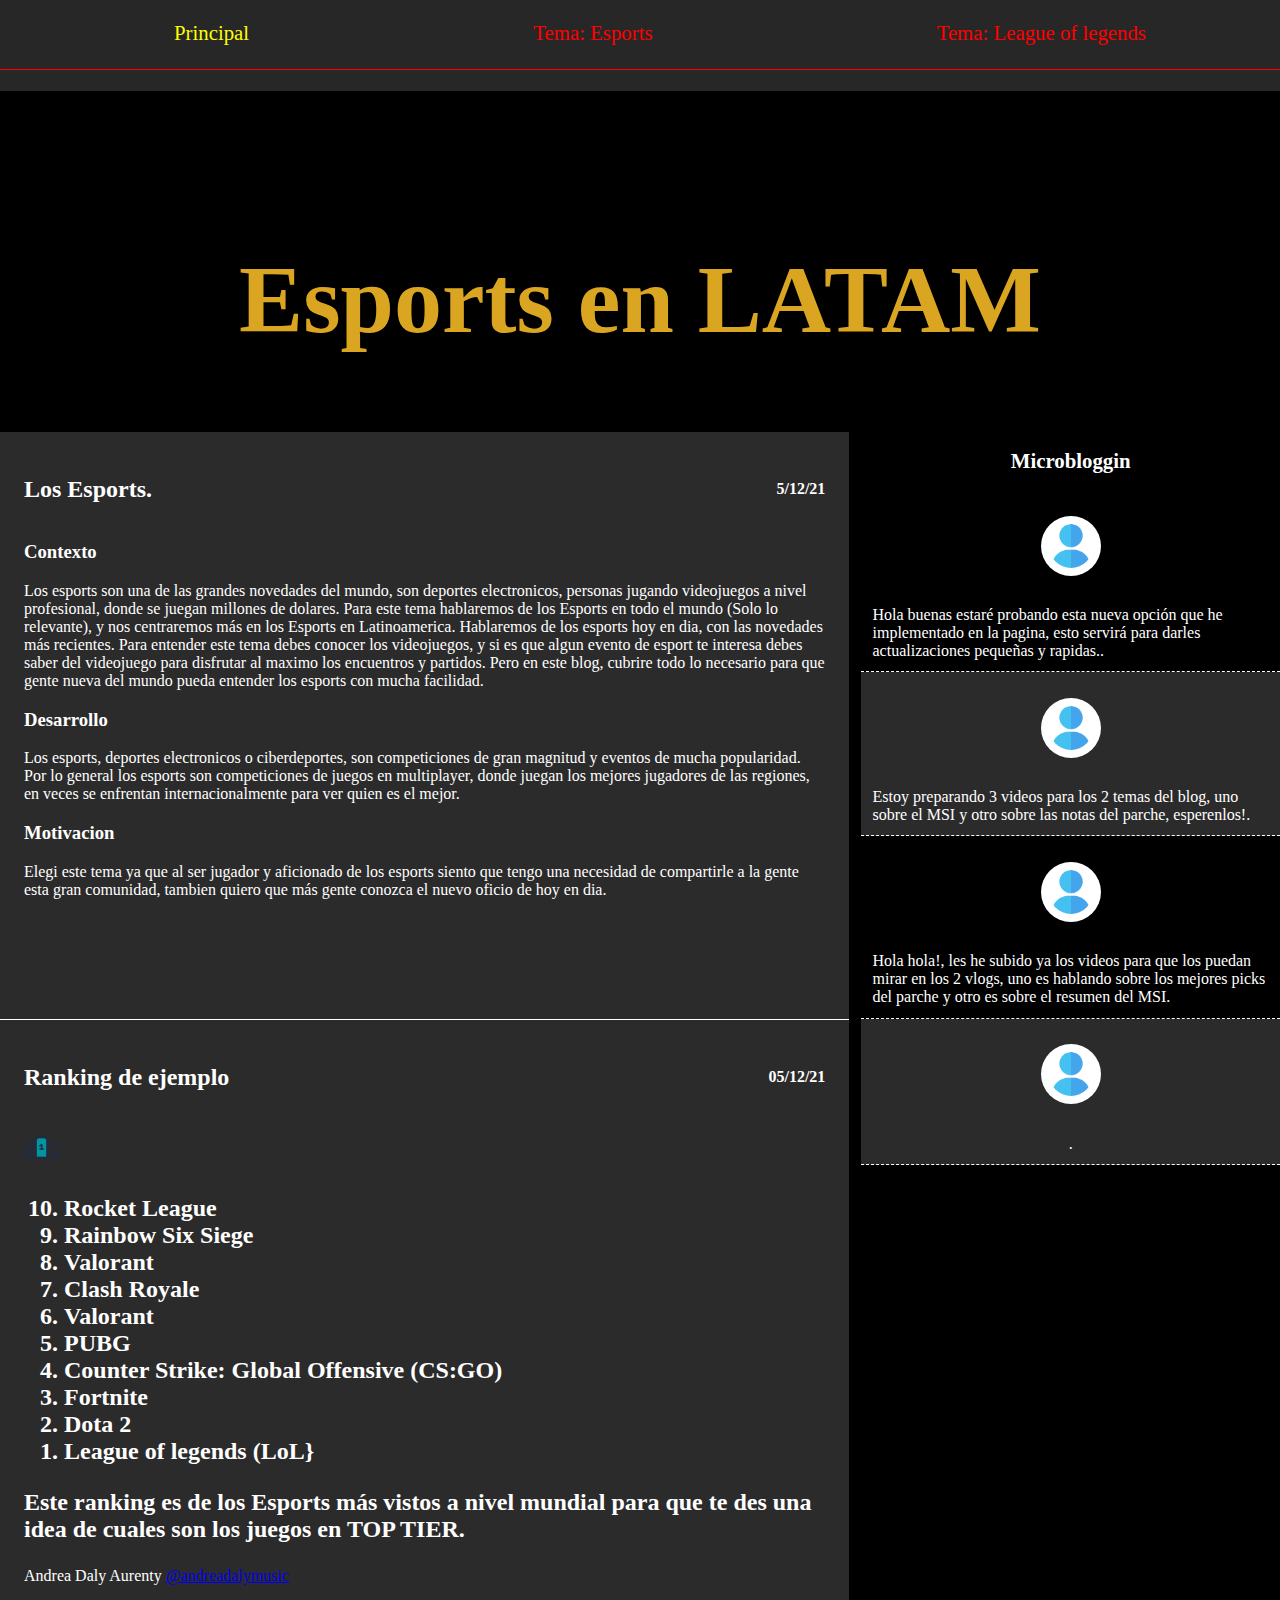
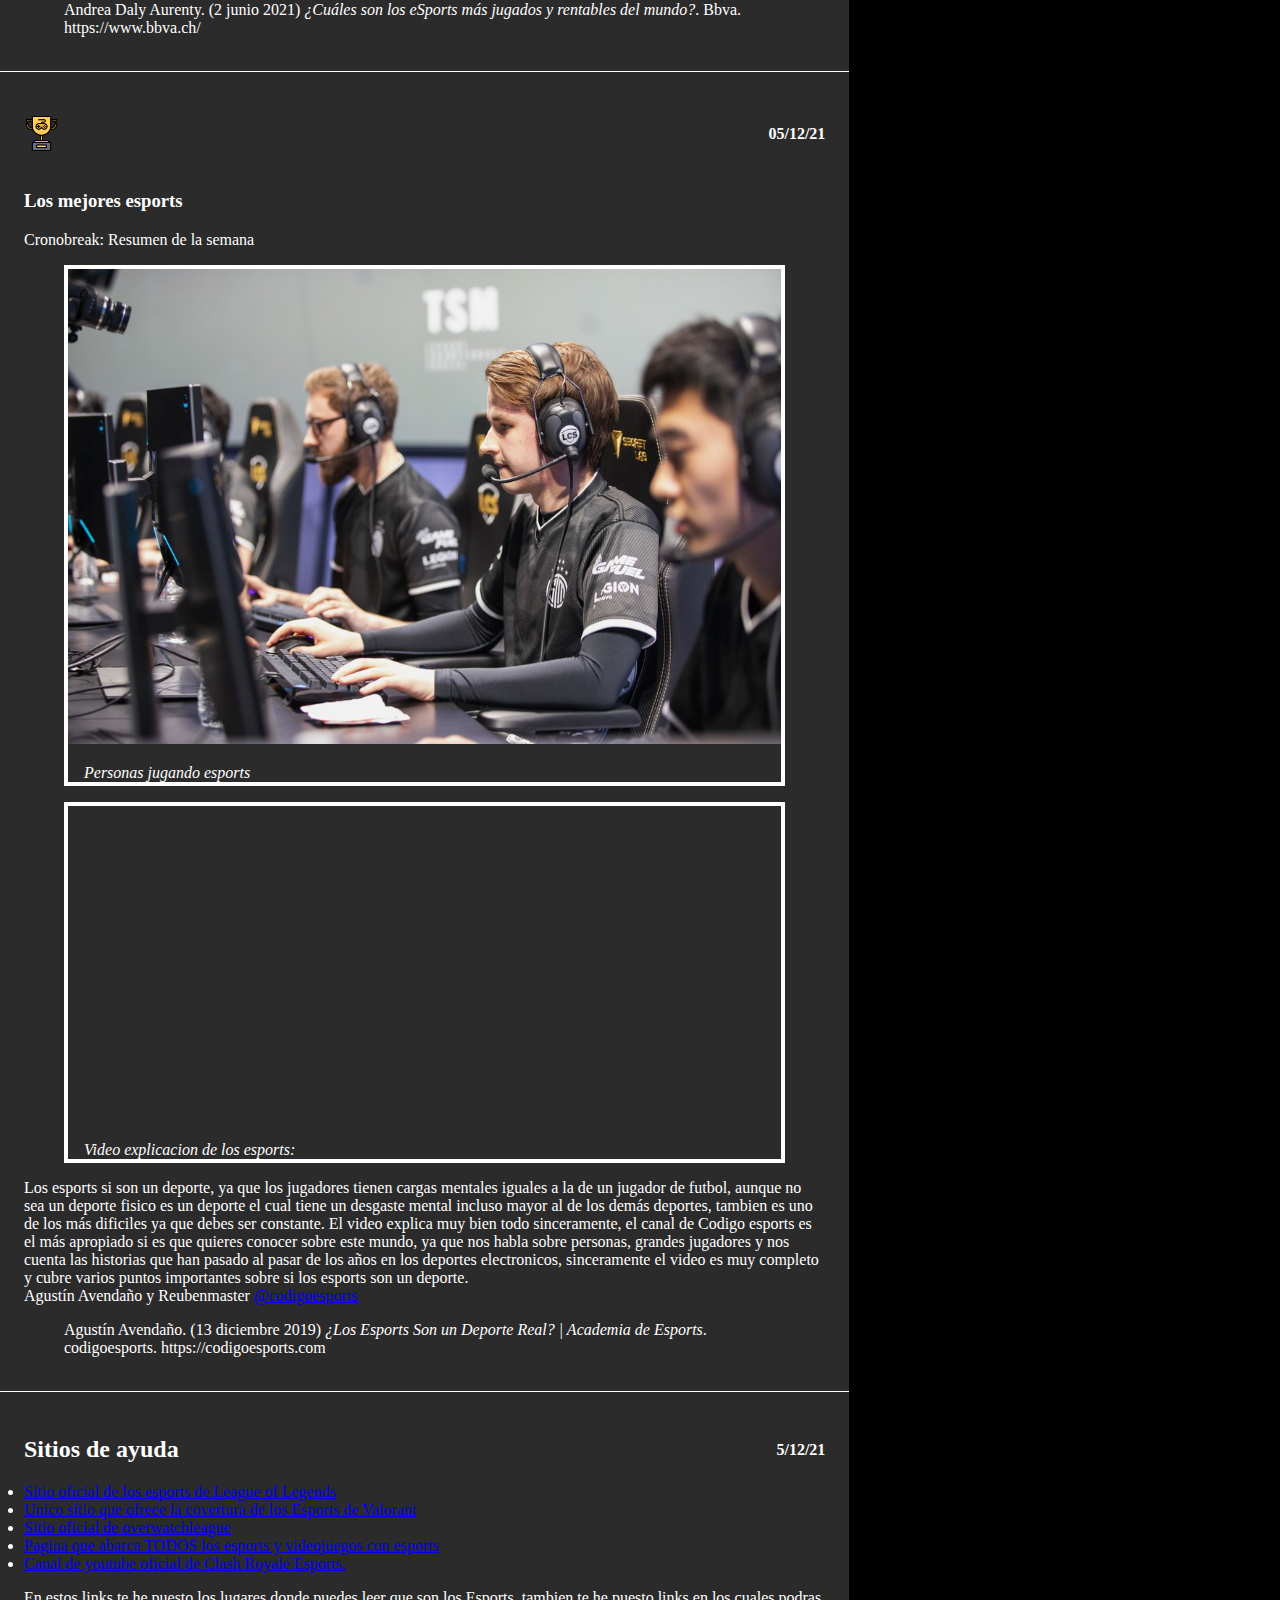
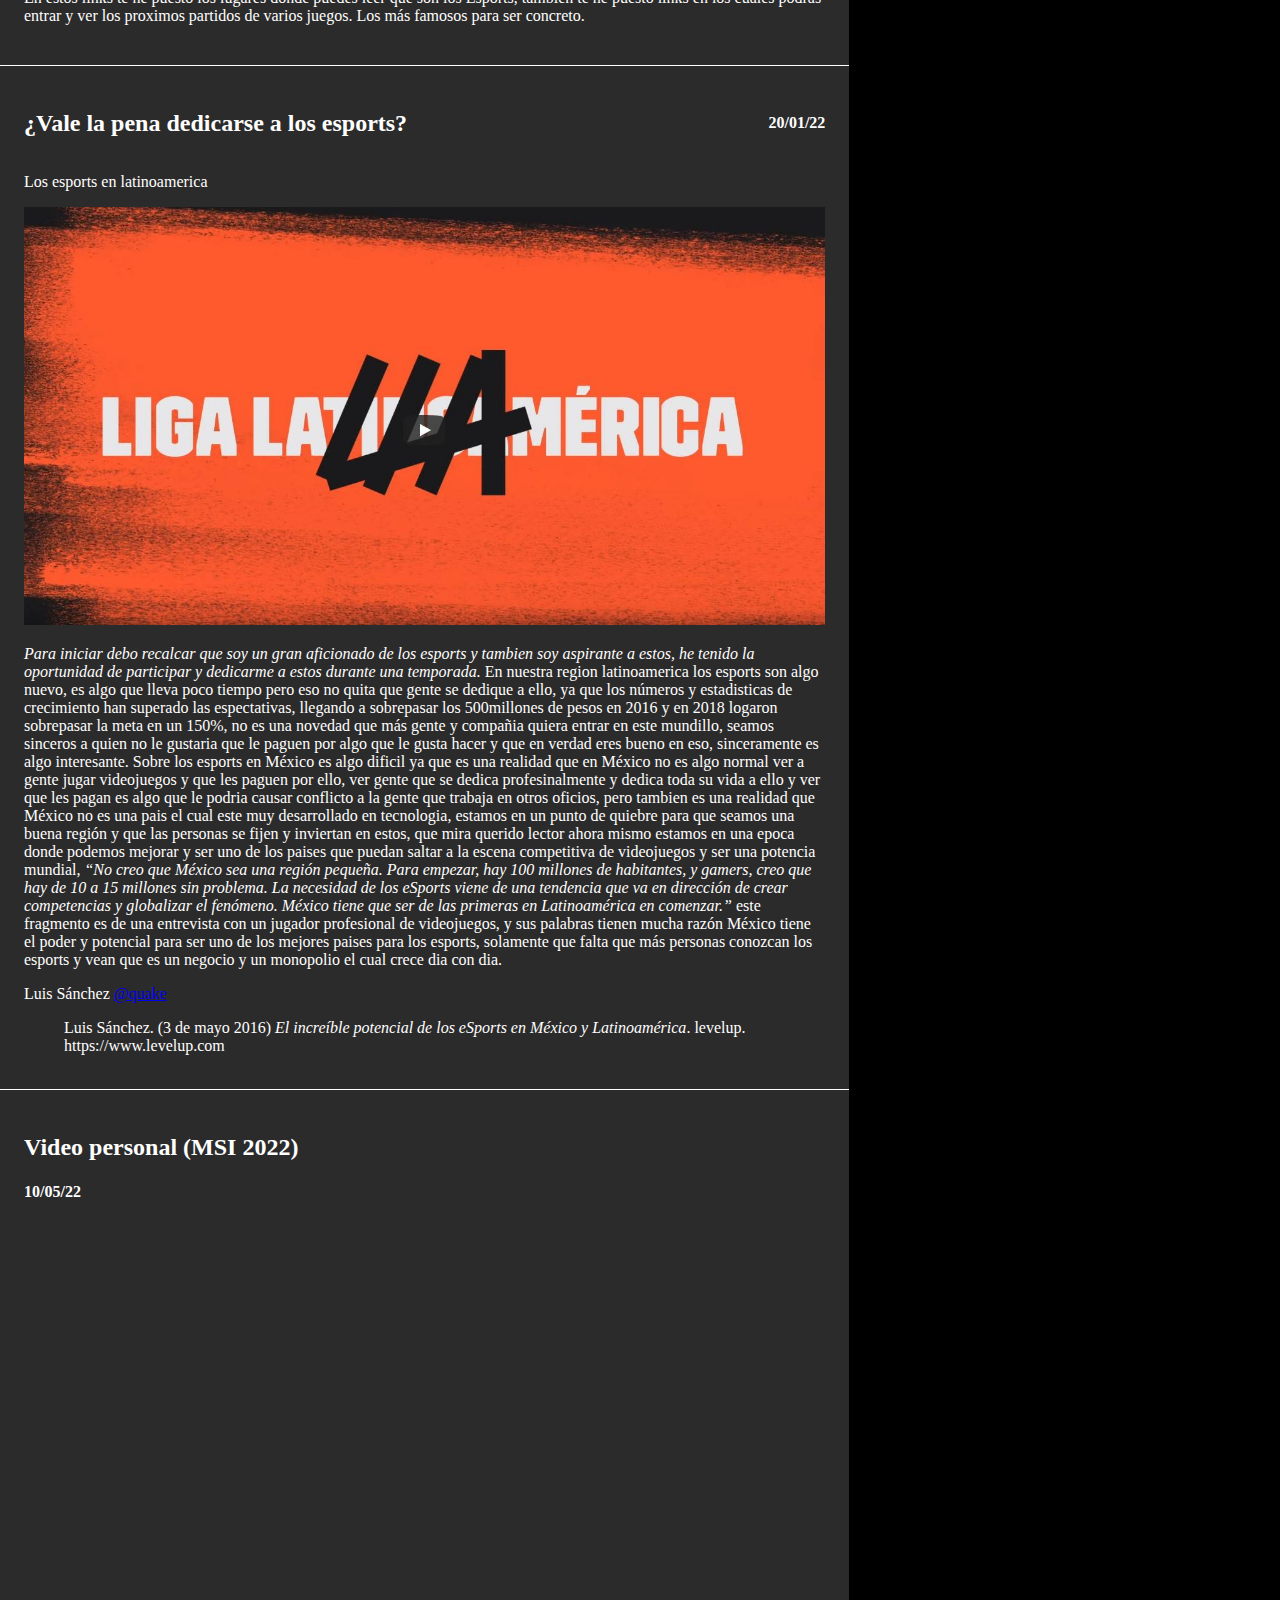
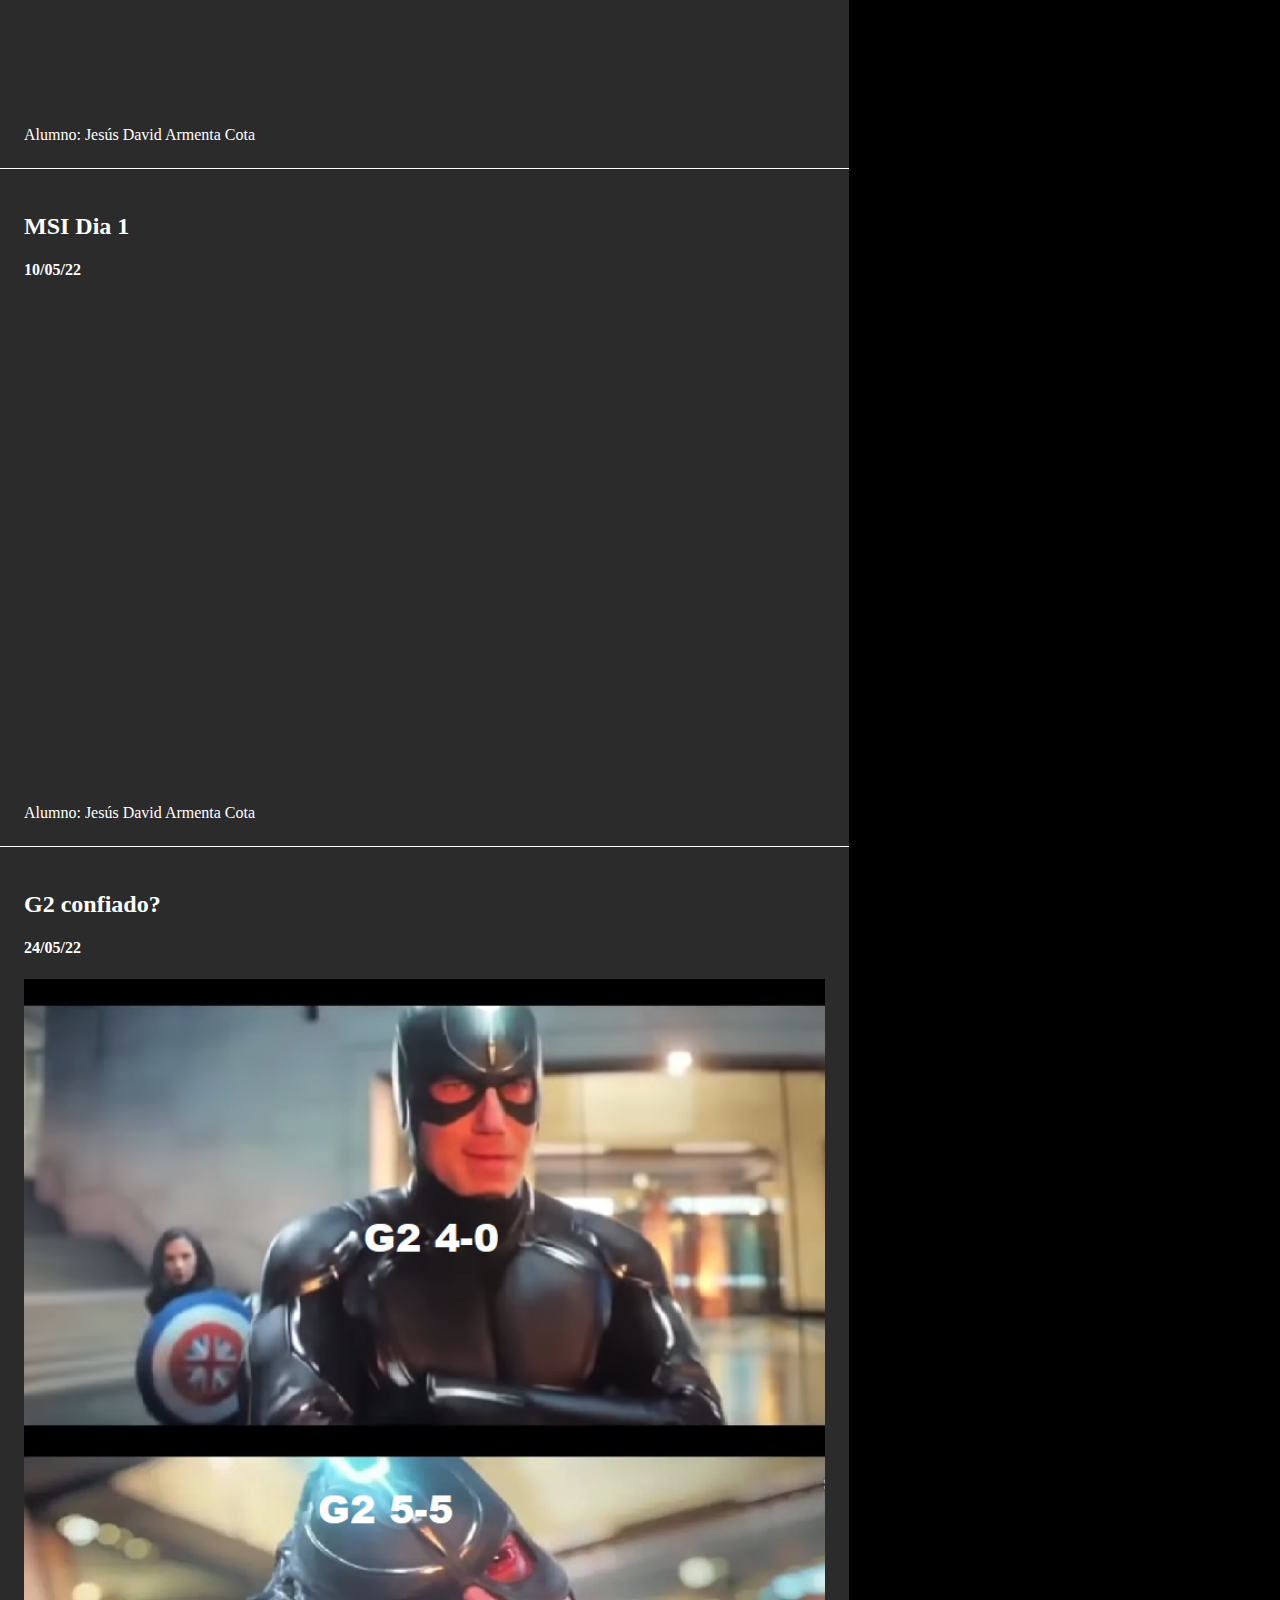
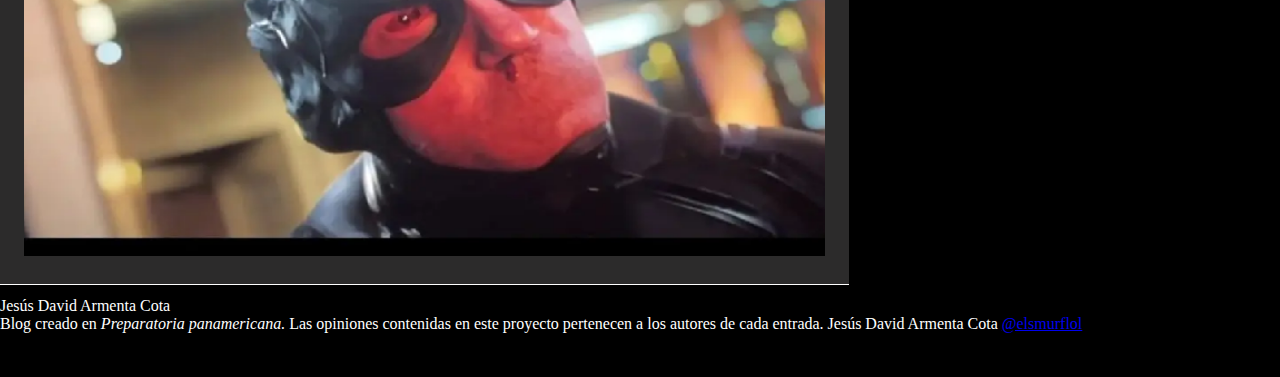
<file: mi_primer_tema.html>
<!DOCTYPE html>
<!-- TODO: lang es el atributo de html se escribe así <html lang='es'> -->
<html lang='es'> 
   <head>
     <meta charset="UTF-8">
     <title> Esports </title>
<link rel="stylesheet" href="assets/styles/estilos_jesus.css">
    </head> 
   <body>

<!-- inicia barra de navegación --> 
<nav>
    <ul>
        <li><a class="resaltado" href="index.html" target="_blank">Principal</a></li>
        <!-- Temas de mi equipo -->
        <li><a href="mi_primer_tema.html">Tema: Esports</a></li>
        <li><a href="mi_segundo_tema.html">Tema: League of legends</a></li>
    </ul>
</nav>
<!-- termina barra de navegación -->


       <!--empieza mi blog-->
       <section>
           <!--empieza el titulo de mi blog-->
           <header id="titulo_del_vlog">
               <h1>Esports en LATAM</h1>
           </header>
           <!-- termina el titulo de mi blog -->

           <!-- empieza contenido principal -->
           <main>
               <!--inicia entrada:Los Esports.-->

            <article>
                <header>
                    <hgroup>
                        <!-- Título del artículo -->
                        <h2>Los Esports.</h2>
                        <!-- Fecha en la que se escribió el artículo -->
                        <h4>5/12/21</h4>
                    </hgroup>
                </header>
                <!-- inicia contenido del articulo -->
                <div>
                    <h3>Contexto</h3>
                    <p>Los esports son una de las grandes novedades del mundo, son deportes electronicos, personas jugando videojuegos a nivel profesional, donde se juegan millones de dolares.
                    Para este tema hablaremos de los Esports en todo el mundo (Solo lo relevante), y nos centraremos más en los Esports en Latinoamerica.
                    Hablaremos de los esports hoy en dia, con las novedades más recientes.
                    Para entender este tema debes conocer los videojuegos, y si es que algun evento de esport te interesa debes saber del videojuego para disfrutar al maximo los encuentros y partidos.
                    Pero en este blog, cubrire todo lo necesario para que gente nueva del mundo pueda entender los esports con mucha facilidad. 
                    </p>

                    <h3>Desarrollo</h3>
                    <p>Los esports, deportes electronicos o ciberdeportes, son competiciones de gran magnitud y eventos de mucha popularidad. Por lo general los esports son competiciones de juegos en multiplayer, donde juegan los mejores jugadores de las regiones, en veces se enfrentan internacionalmente para ver quien es el mejor.</p>
                    
                    <h3>Motivacion</h3>
                    <p>Elegi este tema ya que al ser jugador y aficionado de los esports siento que tengo una necesidad de compartirle a la gente esta gran comunidad, tambien quiero que más gente conozca el nuevo oficio de hoy en dia.  </p>
                </div>  
                <!--Termina contenido del articulo -->
                <footer>


                </footer>
            </article>
            <!-- Fin entrada: Los Esports-->
             
            <!-- inicia entrada: ranking -->
             <article>
                <header>
                    <hgroup>
                        <!-- Título del artículo -->
                        <h2>Ranking de ejemplo</h2>
                        <!-- Fecha en la que se escribió el artículo -->
                        <h4>05/12/21</h4>
                    </hgroup>
                </header>
                <!-- inicia contenido del artículo -->
                <div>
                    <h2> <img src="/assets/images/ranking-podium-png-3-Transparent-Images.png" alt="ilustracion 1r articulo" height="35px" width="auto" foto ranking </h2> 
                    <!-- TODO: esta etiqueta no está cerrada.  -->
                    <!-- Empieza mi ranking en orden inverso -->
                    <ol reversed>
                        <li>Rocket League</li>
                        <li>Rainbow Six Siege</li>
                        <li>Valorant</li>
                        <li>Clash Royale</li>
                        <li>Valorant</li>
                        <li>PUBG</li>
                        <li>Counter Strike: Global Offensive (CS:GO)</li>
                        <li>Fortnite</li>
                        <li>Dota 2</li>
                        <li>League of legends (LoL}</li>
                    </ol>
                    <!-- Termina mi ranking en orden inverso -->
                    <p>Este ranking es de los Esports más vistos a nivel mundial para que te des una idea de cuales son los juegos en TOP TIER.</p>
                </div>
                <!-- Termina contenido del artículo -->
                <footer>
                 <!-- Datos del autor -->
        <div>
            <span>Andrea Daly Aurenty</span> <a href="www.bbva.ch/noticia/cuales-son-los-esports-mas-jugados-del-mundo/" target="_blank">@andreadalymusic</a>
        </div>
        <!-- fin datos del autor -->
        <!-- bibliografía -->
        <blockquote>
            <p>Andrea Daly Aurenty. (2 junio 2021) <i>¿Cuáles son los eSports más jugados y rentables del mundo?</i>. Bbva. https://www.bbva.ch/</p>
        </blockquote>
        <!-- fin bibliografía -->
                </footer>
            </article>
            <!-- fin entrada: ranking -->
            
            <!-- inicia entrada: sitios oficiales -->
            <article>
                <header>
                    <hgroup>
                        <!-- Título del artículo -->
                        <h2> <img src="/assets/images/trofeo.png" alt="ilustracion 1º Articulo" height="35px" width="auto" Los esports </h2>
                            
                        <!-- Fecha en la que se escribió el artículo -->
                        <h4>05/12/21</h4>
                    </hgroup>
                </header>
                <!-- inicia contenido del artículo -->
                <div>
                    <h3>Los mejores esports</h3>
                    <p>Cronobreak: Resumen de la semana</p>

                    <!-- inicia ilustración del artículo -->
        <figure class="ilustracion">
            <img src="assets/images/tsm-lcs-2020.jpg" alt="ilustracion 1º artículo" height="auto" width="100%">
            <figcaption>Personas jugando esports</figcaption>
        </figure>

        <figure class="ilustracion">
        <iframe width="100%" height="315" src="https://www.youtube.com/embed/A7tLX9ejk3E" title="YouTube video player" frameborder="0" allow="accelerometer; autoplay; clipboard-write; encrypted-media; gyroscope; picture-in-picture" allowfullscreen></iframe>
        <figcaption> Video explicacion de los esports:</figcaption>
        
        </figure> 
        Los esports si son un deporte, ya que los jugadores tienen cargas mentales iguales a la de un jugador de futbol, aunque no sea un deporte fisico es un deporte el cual tiene un desgaste mental incluso mayor al de los demás deportes, tambien es uno de los más dificiles ya que debes ser constante.
        El video explica muy bien todo sinceramente, el canal de Codigo esports es el más apropiado si es que quieres conocer sobre este mundo, ya que nos habla sobre personas, grandes jugadores y nos cuenta las historias que han pasado al pasar de los años en los deportes electronicos, sinceramente el video es muy completo y cubre varios puntos importantes sobre si los esports son un deporte.
        <footer>
            <!-- Datos del autor -->
            <div>
                <span>Agustín Avendaño y Reubenmaster</span> <a href="https://www.facebook.com/CodigoEsports/" target="_blank">@codigoesports</a>
            </div>
            <!-- fin datos del autor -->
            <!-- bibliografía -->
            <blockquote>
                <p>Agustín Avendaño. (13 diciembre 2019) <i>¿Los Esports Son un Deporte Real? | Academia de Esports</i>. codigoesports. https://codigoesports.com </p>
            </blockquote>
            <!-- fin bibliografía -->
    
    </article> 
        <!-- termina ilustración del artículo -->
                    <!-- Empieza mi lista de sitios oficiales -->
                   
<article>
    <header>
        <hgroup>
            <h2>Sitios de ayuda</h2>
            <h4>5/12/21</h4>
        </hgroup>
    </header>
    <al>
        <li><a href="https://lolesports.com" target="_blank">Sitio oficial de los esports de League of Legends</a></li>
        <li><a href="https://liquipedia.net/valorant/VALORANT_Champions_Tour/2021/Champions" target="_blank">Unico sitio que ofrece la covertura de los Esports de Valorant</a></li>
        <li><a href="https://overwatchleague.com/en-us" target="_blank">Sitio oficial de overwatchleague</a></li>
        <li><a href="https://www.esports.com/en" target="_blank">Pagina que abarca TODOS los esports y videojuegos con esports</a></li>
        <li><a href="https://www.youtube.com/channel/UCL9wK9vQjmgyx7jGt20ZOkg" target="_blank">Canal de youtube oficial de Clash Royale Esports.</a></li>
    </al>
    <p>En estos links te he puesto los lugares donde puedes leer que son los Esports, tambien te he puesto links en los cuales podras entrar y ver los proximos partidos de varios juegos. Los más famosos para ser concreto.<p>
</article>


                    <!-- Termina mi lista de sitios oficiales -->

                   
           
           <!-- termina el contenido principal -->
           
        </article>
            <article>
                <header>
                    <hgroup>
                        <!-- Título del artículo -->
                        <h2>¿Vale la pena dedicarse a los esports?</h2>
                      
                        <!-- Fecha en la que se escribió el artículo -->
                        <h4>20/01/22</h4>
                    </hgroup>
                    <p>Los esports en latinoamerica</p>
                        <!-- inicia ilustración del artículo -->
                   <img src="assets/images/llaonline2.jpg" alt="Ilustracion de la liga latinoamerica" height="auto" width="100%">
                    <!-- inicia contenido del artículo -->
                   <p> <i>  Para iniciar debo recalcar que soy un gran aficionado de los esports y tambien soy aspirante a estos, he tenido la oportunidad de participar y dedicarme a estos durante una temporada. </i> En nuestra region latinoamerica los esports son algo nuevo, es algo que lleva poco tiempo pero eso no quita que gente se dedique a ello, ya que los números y estadisticas de crecimiento han superado las espectativas, llegando a sobrepasar los 500millones de pesos en 2016 y en 2018 logaron sobrepasar la meta en un 150%, no es una novedad que más gente y compañia quiera entrar en este mundillo, seamos sinceros a quien no le gustaria que le paguen por algo que le gusta hacer y que en verdad eres bueno en eso, sinceramente es algo interesante.
                Sobre los esports  en México es algo dificil ya que es una realidad que en México no es algo normal ver a gente jugar videojuegos y que les paguen por ello, ver gente que se dedica profesinalmente y dedica toda su vida a ello y ver que les pagan es algo que le podria causar conflicto a la gente que trabaja en otros oficios, pero tambien es una realidad que México no es una pais el cual este muy desarrollado en tecnologia, estamos en un punto de quiebre para que seamos una buena región y que las personas se fijen y inviertan en estos, que mira querido lector ahora mismo estamos en una epoca donde podemos mejorar y ser uno de los paises que puedan saltar a la escena competitiva de videojuegos y ser una potencia mundial, <cite><q>No creo que México sea una región pequeña. Para empezar, hay 100 millones de habitantes, y gamers, creo que hay de 10 a 15 millones sin problema. La necesidad de los eSports viene de una tendencia que va en dirección de crear competencias y globalizar el fenómeno. México tiene que ser de las primeras en Latinoamérica en comenzar.</q></cite> este fragmento es de una entrevista con un jugador profesional de videojuegos, y sus palabras tienen mucha razón México tiene el poder y potencial para ser uno de los mejores paises para los esports, solamente que falta que más personas conozcan los esports y vean que es un negocio y un monopolio el cual crece dia con dia.   </p>
                
                </header>
                         <!-- Termina contenido del artículo -->
                <footer>
                    <!-- Datos del autor -->
           <div>
               <span>Luis Sánchez</span> <a href="https://www.levelup.com/articulos/371291/El-increible-potencial-de-los-eSports-en-Mexico-y-Latinoamerica" target="_blank">@quake</a>
           </div>
           <!-- fin datos del autor -->
           <!-- bibliografía -->
           <blockquote>
               <p>Luis Sánchez. (3 de mayo 2016) <i>El increíble potencial de los eSports en México y Latinoamérica</i>. levelup. https://www.levelup.com</p>
           </blockquote>
           <!-- fin bibliografía -->
                   </footer>
               </article>
               <!-- fin articulo: Esports en latinoamerica  -->
            
        <!--  article>hgroup>h2*h4 para hacer la entrada más facil-->
            <article>
            <hgroup>
                <h2>Video personal (MSI 2022)</h2>
                <h4>10/05/22</h4>
            </hgroup>
            <iframe width="100%" height="500" src="https://www.youtube.com/embed/_0G3h0-vEpo" title="YouTube video player" frameborder="0" allow="accelerometer; autoplay; clipboard-write; encrypted-media; gyroscope; picture-in-picture" allowfullscreen></iframe>
            Alumno: Jesús David Armenta Cota 
        </article>
        
        <article>
            <hgroup>
                <h2>MSI Dia 1</h2>
                <h4>10/05/22</h4>
            </hgroup>
            <iframe width="100%" height="500" src="https://www.youtube.com/embed/VR-tLEk5m_8" title="YouTube video player" frameborder="0" allow="accelerometer; autoplay; clipboard-write; encrypted-media; gyroscope; picture-in-picture" allowfullscreen></iframe>
        Alumno: Jesús David Armenta Cota
        </article>
        
        <article>
            <hgroup>
                <h2>G2 confiado?</h2>
                <h4>24/05/22</h4>
            </hgroup>
        <div><picture><img src="assets/images/G2 4-0.png" width="100%"></picture></div>
        </article>


    </main>
            
           <!-- empieza la barra lateral -->
           
           
           <aside> 
          
            <h2>Microbloggin</h2>

           <div>
            <img src="assets/images/user (1).png" alt="icono" height="auto" width="60px">
            <!--empieza entrada-->
            <span>Hola buenas estaré probando esta nueva opción que he implementado en la pagina, esto servirá para darles actualizaciones pequeñas y rapidas..
            
            
            </span>
        </div> 

                <div>
                    <img src="assets/images/user (1).png" alt="icono" height="auto" width="60px">
                    <!--empieza entrada-->
                    <span>Estoy preparando 3 videos para los 2 temas del blog, uno sobre el MSI y otro sobre las notas del parche, esperenlos!.
                    
                    
                    </span>
                </div> 

                        <div>
                            <img src="assets/images/user (1).png" alt="icono" height="auto" width="60px">
                            <!--empieza entrada-->
                            <span>Hola hola!, les he subido ya los videos para que los puedan mirar en los 2 vlogs, uno es hablando sobre los mejores picks del parche y otro es sobre el resumen del MSI.
                            
                            
                            </span>
                        </div>
                        <div>
                            <img src="assets/images/user (1).png" alt="icono" height="auto" width="60px">
                            <!--empieza entrada-->
                            <span>.
                            
                            
                            </span>
                        </div> 
                  
           </aside>
           
           <footer id="footer_vlog">

           <div><span> Jesús David Armenta Cota </span></div> 


           <span> Blog creado en <i>Preparatoria panamericana.</i> Las opiniones contenidas en este proyecto pertenecen a los autores de cada entrada. </span>
       <span> Jesús David Armenta Cota <a href="https://twitter.com/elsmurflol"  target="_blank">@elsmurflol</a></span>
               
            </footer>
           <!-- termina la barra lateral -->

       </section>
       <!--termina mi blog-->
    </body>
<html>
</file>
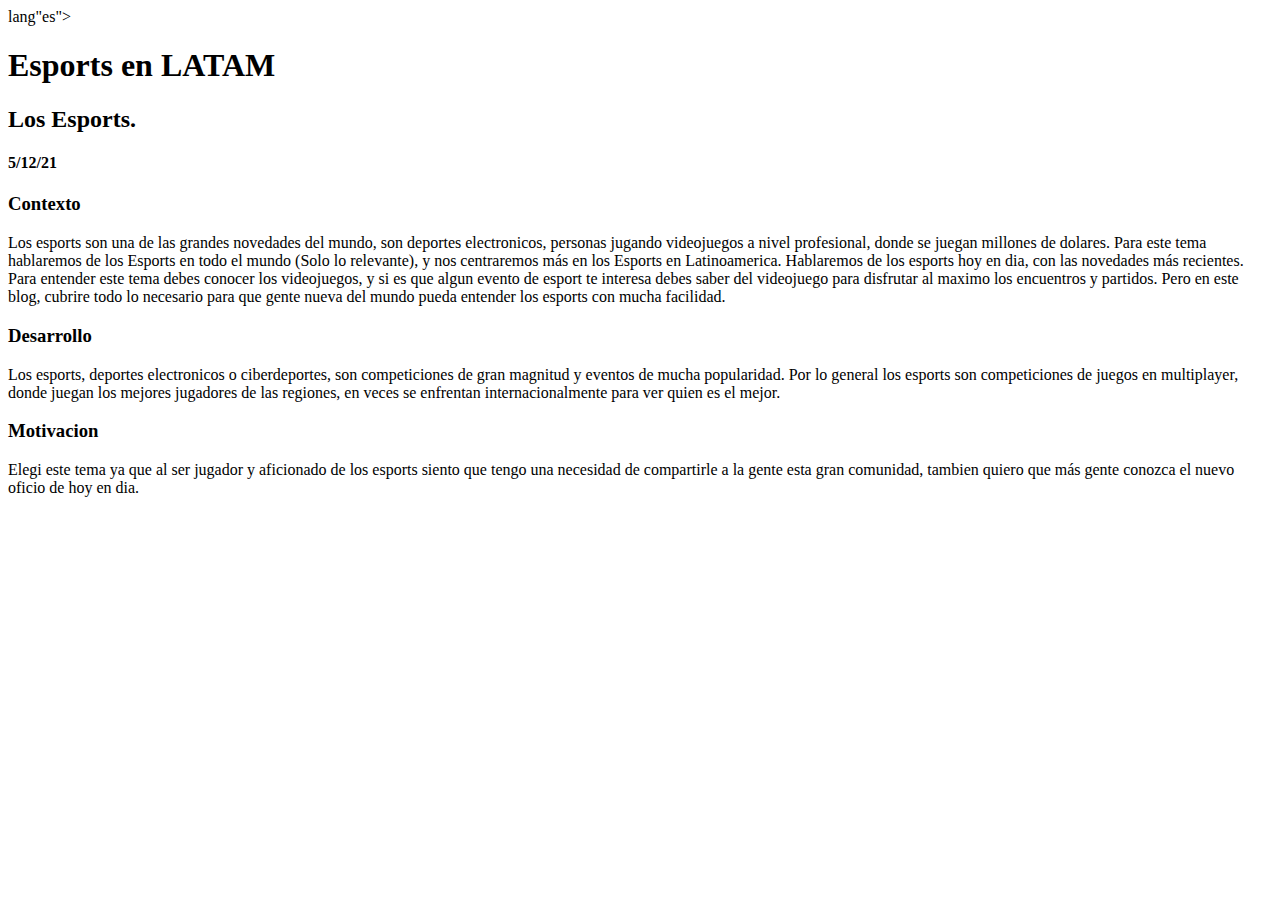
<file: root/mi_primer_tema.html>
<!DOCTYPE html>
<html>lang"es">
   <head>
     <meta charset="UTF-8">
     <title> Esports </title>
   </head> 
   <body>
       <!--empieza mi blog-->
       <section>
           <!--empieza el titulo de mi blog-->
           <header>
               <h1>Esports en LATAM</h1>
           </header>
           <!-- termina el titulo de mi blog -->

           <!-- empieza contenido principal -->
           <main>
               <!--inicia entrada:Los Esports.-->

            <article>
                <header>
                    <hgroup>
                        <!-- Título del artículo -->
                        <h2>Los Esports.</h2>
                        <!-- Fecha en la que se escribió el artículo -->
                        <h4>5/12/21</h4>
                    </hgroup>
                </header>
                <!-- inicia contenido del articulo -->
                <div>
                    <h3>Contexto</h3>
                    <p>Los esports son una de las grandes novedades del mundo, son deportes electronicos, personas jugando videojuegos a nivel profesional, donde se juegan millones de dolares.
                    Para este tema hablaremos de los Esports en todo el mundo (Solo lo relevante), y nos centraremos más en los Esports en Latinoamerica.
                    Hablaremos de los esports hoy en dia, con las novedades más recientes.
                    Para entender este tema debes conocer los videojuegos, y si es que algun evento de esport te interesa debes saber del videojuego para disfrutar al maximo los encuentros y partidos.
                    Pero en este blog, cubrire todo lo necesario para que gente nueva del mundo pueda entender los esports con mucha facilidad. 
                    </p>

                    <h3>Desarrollo</h3>
                    <p>Los esports, deportes electronicos o ciberdeportes, son competiciones de gran magnitud y eventos de mucha popularidad. Por lo general los esports son competiciones de juegos en multiplayer, donde juegan los mejores jugadores de las regiones, en veces se enfrentan internacionalmente para ver quien es el mejor.</p>
                    
                    <h3>Motivacion</h3>
                    <p>Elegi este tema ya que al ser jugador y aficionado de los esports siento que tengo una necesidad de compartirle a la gente esta gran comunidad, tambien quiero que más gente conozca el nuevo oficio de hoy en dia.  </p>
                </div>  
                <!--Termina contenido del articulo -->
                <footer>


                </footer>
            </article>
            <!-- Fin entrada: Los Esports-->
           
        </main>
           <!-- termina el contenido principal -->

           
           <!-- empieza la barra lateral -->
           <aside>


           </aside>
           <!-- termina la barra lateral -->

       </section>
       <!--termina mi blog-->
<body>
<html>
</file>
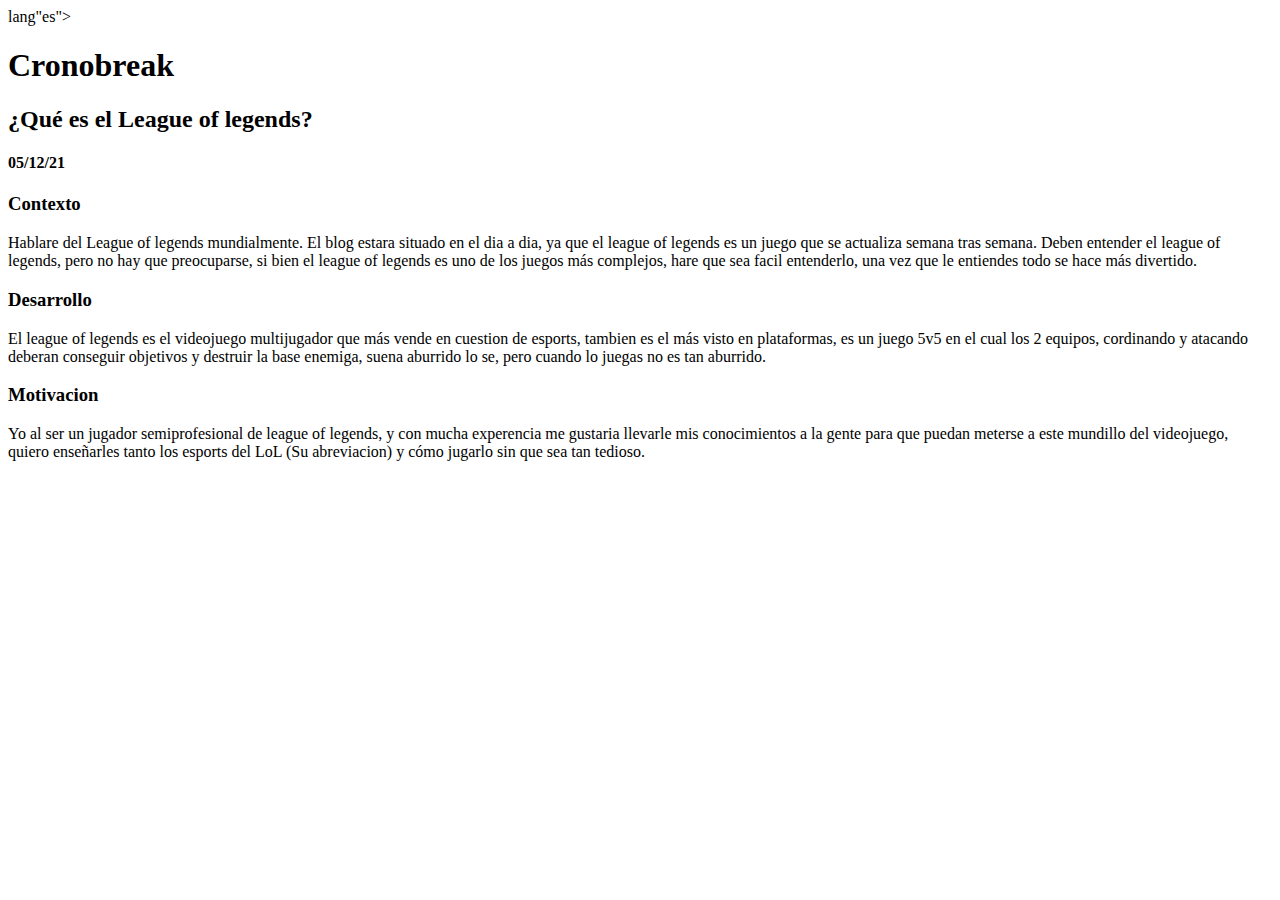
<file: root/mi_segundo_tema.html>
<!DOCTYPE html>
<html>lang"es">
   <head>
     <meta charset="UTF-8">
     <title> League of Legends </title>
   </head> 
   <body>
       <!--empieza mi blog-->
       <section>
           <!--empieza el titulo de mi blog-->
           <header>
               <h1>Cronobreak</h1>
           </header>
           <!-- termina el titulo de mi blog -->

           <!-- empieza contenido principal -->
           <main>
               <!-- Inicia entrada: ¿Qué es el League of legends?-->

            <article>
                <header>
                    <hgroup>
                        <!-- Titulo del articulo -->
                        <h2>¿Qué es el League of legends?</h2>
                        <!-- Fecha en la que se escribio el articulo -->
                        <h4>05/12/21</h4>
                    </hgroup>
                </header>
                <!-- Inicia contenido del articulo -->
                <div>
                    <h3>Contexto</h3>
                    <p>Hablare del League of legends mundialmente.
                        El blog estara situado en el dia a dia, ya que el league of legends es un juego que se actualiza semana tras semana.
                        Deben entender el league of legends, pero no hay que preocuparse, si bien el league of legends es uno de los juegos más complejos, hare que sea facil entenderlo, una vez que le entiendes todo se hace más divertido.</p>
                
                     
                     <h3>Desarrollo</h3>   
                     <p>El league of legends es el videojuego multijugador que más vende en cuestion de esports, tambien es el más visto en plataformas, es un juego 5v5 en el cual los 2 equipos, cordinando y atacando deberan conseguir objetivos y destruir la base enemiga, suena aburrido lo se, pero cuando lo juegas no es tan aburrido.</p>
                    
                     <h3>Motivacion</h3>
                     <p>Yo al ser un jugador semiprofesional de league of legends, y con mucha experencia me gustaria llevarle mis conocimientos a la gente para que puedan meterse  a este mundillo del videojuego, quiero enseñarles tanto los esports del LoL (Su abreviacion) y cómo jugarlo sin que sea tan tedioso. </p>
                    </div>
                    <!-- Termina contenido del articulo -->
                    <footer>


                    </footer>


            </article>
           </main>
           <!-- termina el contenido principal -->

           
           <!-- empieza la barra lateral -->
           <aside>


           </aside>
           <!-- termina la barra lateral -->

       </section>
       <!--termina mi blog-->
<body>
<html>
</file>
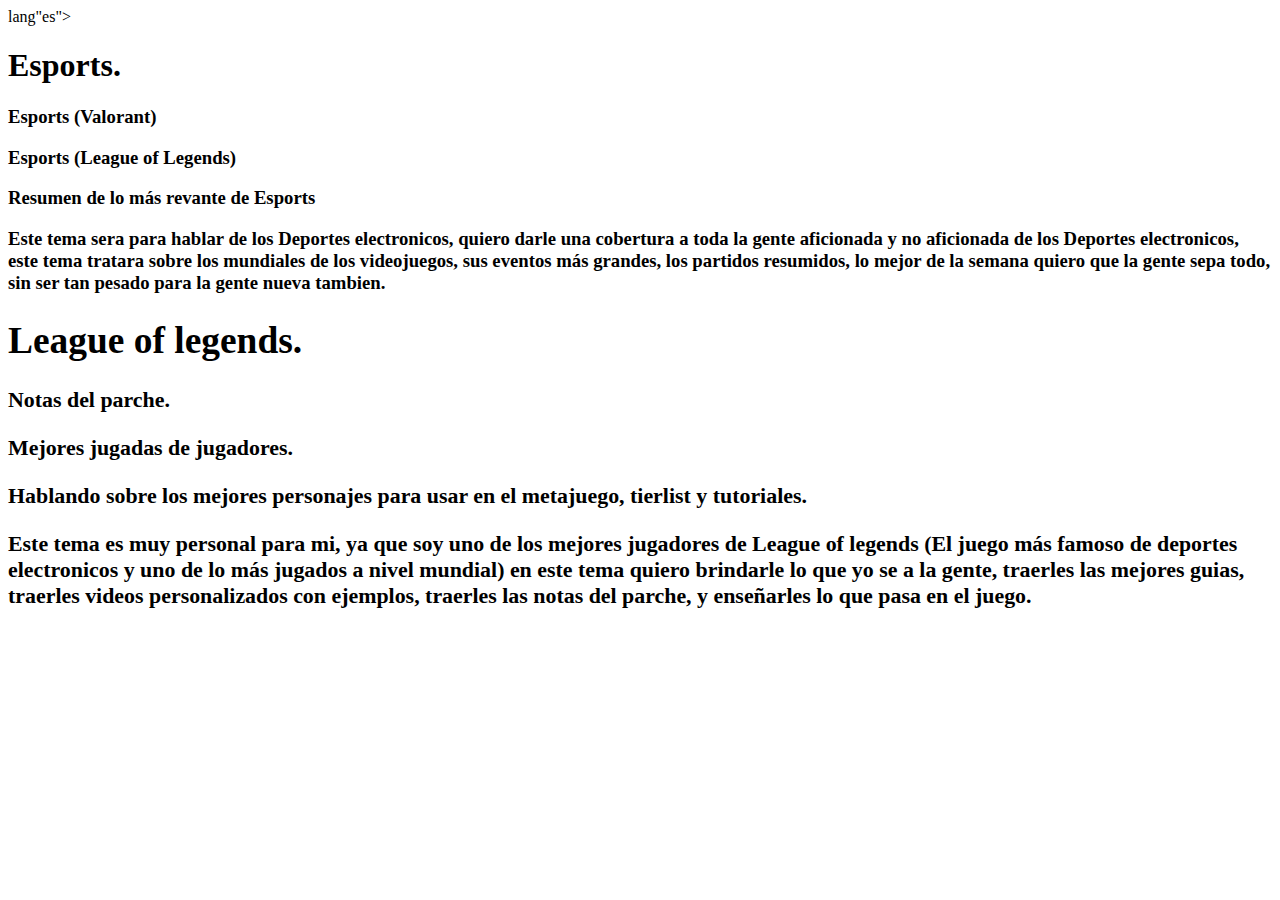
<file: root/propuestas.html>
<!DOCTYPE html>
<html>lang"es">
   <head>
     <meta charset="UTF-8">
     <title> Blog del Mundo </title>
   </head> 
   <body> 
<!-- Tema1 de: Jesús David Armenta Cota -->
   <hgroup>
     <h1>Esports.</h1>
     <h3>Esports (Valorant)</h3> 
     <h3>Esports (League of Legends)</h3> 
     <h3>Resumen de lo más revante de Esports<h3>
     <hgroup>
     <p>Este tema sera para hablar de los Deportes electronicos, quiero darle una cobertura a toda la gente aficionada y no aficionada de los Deportes electronicos, este tema tratara sobre los mundiales de los videojuegos, sus eventos más grandes, los partidos resumidos, lo mejor de la semana quiero que la gente sepa todo, sin ser tan pesado para la gente nueva tambien.<p>
   <!-- Fin del tema 1 -->


   <!--Tema2 de: Jesús David Armenta Cota -->
   <hgroup>
      <h1>League of legends.</h1>
      <h3>Notas del parche.</h3> 
      <h3>Mejores jugadas de jugadores.</h3> 
      <h3>Hablando sobre los mejores personajes para usar en el metajuego, tierlist y tutoriales.<h3>
      <hgroup>
      <p>Este tema es muy personal para mi, ya que soy uno de los mejores jugadores de League of legends (El juego más famoso de deportes electronicos y uno de lo más jugados a nivel mundial) en este tema quiero brindarle lo que yo se a la gente, traerles las mejores guias, traerles videos personalizados con ejemplos, traerles las notas del parche, y enseñarles lo que pasa en el juego.
      <!-- Fin del tema 2 -->
   </body>
</html>
</file>
<file: assets/styles/estilos_jesus.css>
/*  Clases generales */

* {box-sizing: border-box;}

body { 
    background-color: rgb(0, 0, 0);
    color: #fff;
margin: 0px;


}
article {
    background-color: rgb(44,43,43);
    padding: 1.5rem;
    border-bottom: 1px solid #fff;
}

/* Terminan clases generales  */

/* barra de navegación */

.resaltado {color: yellow;}

#titulo_del_vlog {text-align: center; font-size: 3rem; color: goldenrod; margin-top: 20vh;

    font-size: clamp(2rem, 1%+2rem, 7rem);


}

nav>ul>li {
    list-style: none;
   }
   
   nav>ul>li>a {text-decoration: none; color: red;}
   nav>ul>li>a:hover{color:purple; text-decoration: underline;}

/* fin barra de navegación */

/* footer del blog */
#footer_vlog {flex-direction: column;}

@media (max-width:1024.1px) {


#footer_vlog {margin: 2rem;
display: flex; 
align-items: center;
justify-content: space-between;


}
} 
#footer_vlog:nth-child(2) {font-size: 0.9rem;}



/* fin del footer del blog */

/* ilustraciones */

.ilustracion {border: 4px solid #fff;}

.ilustracion figcaption {
    margin-top: 1rem;
    margin-left: 1rem;
    font-style: italic;
}

/* fin ilustraciones */

section{
    display: grid;
    grid-template-columns: 
    repeat(12, 1fr);
    gap: 12px;
    grid-auto-rows: auto;
        }
        
        main{
            grid-column: span 12;
        }
    
        @media(min-width:1024.1px){
        main{
            grid-column: span 8;
    
        }
    }
        header{
            grid-column: span 12;
        }
        nav{
            grid-column: span 12;
    
        }
    
        aside{
            grid-column: span 12;
        }
    
        @media(min-width:1024.1px){
        aside{
            grid-column: span 4;
        }
    }
    
        footer{
            grid-column: span 12;
            height:80px ;
        }
    
        
       
         

         nav{
            font-size: 1.3rem;
            position: fixed;
            width: 100%;
            background-color: rgb(39, 39, 39);
        }
        
             ul{
                 display: flex;
                 align-items: center;
                 justify-content: space-around;
                 border-bottom: 1px solid #fff;
                 padding-bottom: 0.5rem;
            
             }
        
             article>header>hgroup{
                 display: flex;
                 align-items: center;
                 justify-content: space-between;
             }
        
             article>header>hgroup>h2{
                 display: flex;
                 align-items: center;
             }
        
             article>header>hgroup>h2>img{
                 margin-right: 1rem;
             }
        
             #footer_blog div:nth-child(2) {
                 font-size: 0.9rem;
             }
        
             aside>div>img {
                 display: flex;
                 justify-content: space-between;
                 background-color:#ffffff;
                 border-radius: 50%;
                 padding: 0.5rem;
                 margin: 0.9rem;
             }
        
             aside>div{
                 display: flex;
                 align-items: center;
                 justify-content: flex-start;
                 gap: 1rem;
        
             }
        
             @media(min-width:1024.1px) and (max-width:1324.1px){
                aside>div{
                    flex-direction: column;
                }
            }
        
             aside>div>span{
                 display:flex;
                 align-items: flex-end;
                 justify-content: space-between;
                  }
        
                  aside>h2{
                      text-align: center;
                      font-size:1.3rem;
                    
                  }
        
                  aside>div:nth-of-type(odd){
                      padding: 0.7rem;
                     
                      border-bottom: 1px dashed white;
                  }
                   aside>div:nth-of-type(even){
                      padding: 0.7rem;
                      background-color:rgb(44, 43, 43);
                      border-bottom: 1px dashed white;
                  }


                  nav ul{
                    display: grid;
                    grid-template-columns: repeat(2, 1fr);
                    grid-auto-rows:auto;
                    gap: 1rem;
                    border-bottom: 1px solid #fff;
                    padding-bottom:1.5rem;
                }
                
               @media (min-width: 1100px) {
                  nav ul {
                 display: flex;
                 align-items: center;
                 justify-content: space-around;
                 border-bottom: 1px solid red;
                              
                            }
                        }/**/
</file>
